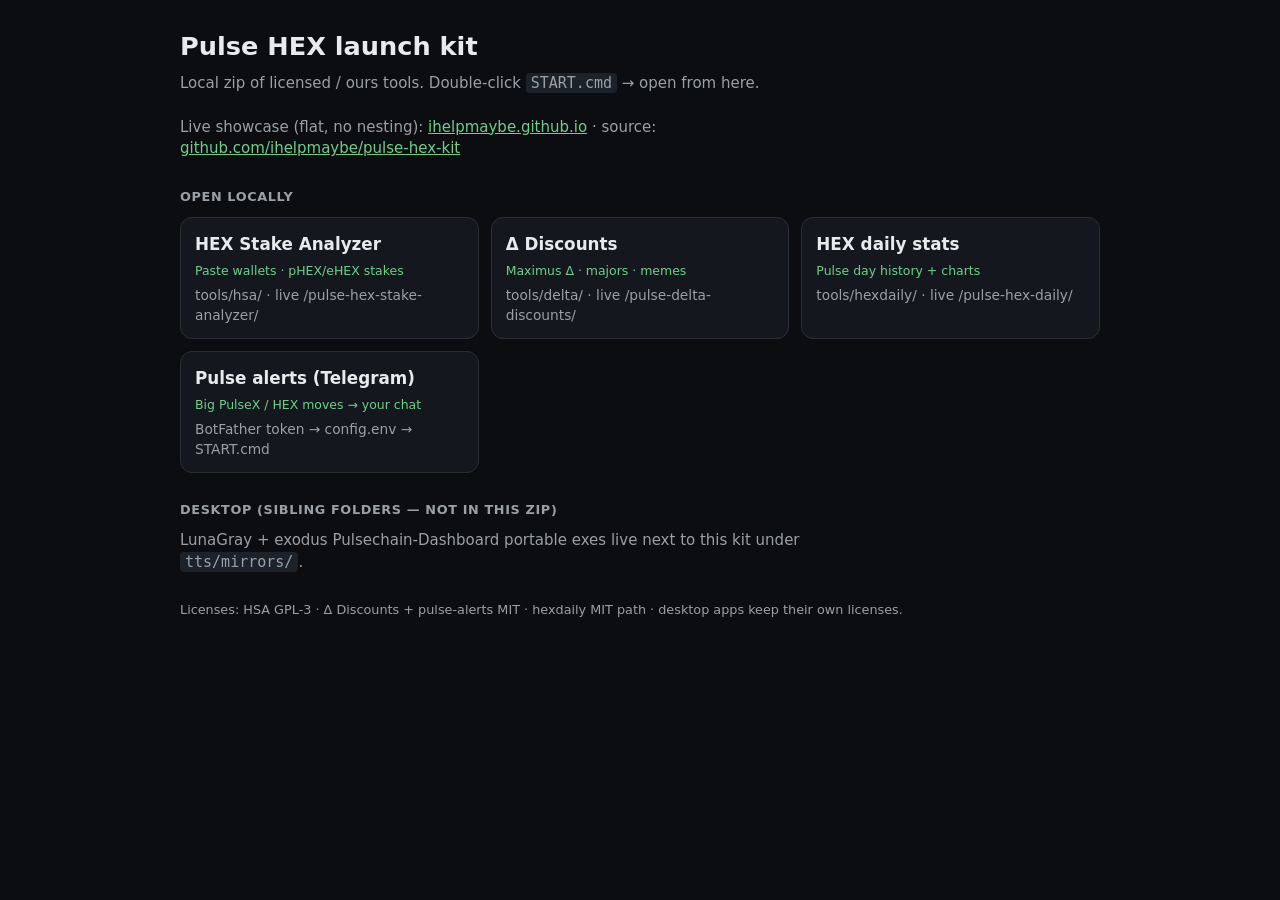
<file: index.html>
<!DOCTYPE html>
<html lang="en">
<head>
  <meta charset="utf-8" />
  <meta name="viewport" content="width=device-width, initial-scale=1" />
  <title>Pulse HEX launch kit</title>
  <script>
    // Pages = no nested door. Flat tools live on the hub. This URL just redirects.
    if (location.hostname === "ihelpmaybe.github.io") {
      location.replace("https://ihelpmaybe.github.io/");
    }
  </script>
  <style>
    :root { color-scheme: dark; --bg:#0b0d10; --fg:#e8eaed; --muted:#9aa0a6; --line:#2a2f36; --panel:#14181e; --acc:#6dcf8a; }
    * { box-sizing: border-box; }
    body { margin: 0; font: 15px/1.45 system-ui, Segoe UI, sans-serif; background: var(--bg); color: var(--fg); }
    .wrap { max-width: 960px; margin: 0 auto; padding: 28px 20px 48px; }
    h1 { margin: 0 0 8px; font-size: 1.6rem; }
    .lede { color: var(--muted); margin: 0 0 22px; max-width: 40rem; }
    .grid { display: grid; grid-template-columns: repeat(auto-fill, minmax(240px, 1fr)); gap: 12px; }
    a.card {
      display: flex; flex-direction: column; gap: 6px;
      padding: 14px 14px 12px; text-decoration: none; color: inherit;
      background: var(--panel); border: 1px solid var(--line); border-radius: 12px;
    }
    a.card:hover { border-color: #5a6570; }
    .name { font-weight: 700; font-size: 1.05rem; }
    .replaces { color: var(--acc); font-size: 0.78rem; }
    .desc { color: var(--muted); font-size: 0.86rem; }
    h2 { margin: 28px 0 10px; font-size: 0.8rem; letter-spacing: 0.05em; text-transform: uppercase; color: var(--muted); }
    .foot { margin-top: 28px; color: var(--muted); font-size: 0.8rem; }
    code { background: #1c222a; padding: 1px 5px; border-radius: 4px; }
    a { color: var(--acc); }
  </style>
</head>
<body>
  <div class="wrap">
    <h1>Pulse HEX launch kit</h1>
    <p class="lede">
      Local zip of licensed / ours tools. Double-click <code>START.cmd</code> → open from here.
      <br /><br />
      Live showcase (flat, no nesting):
      <a href="https://ihelpmaybe.github.io/">ihelpmaybe.github.io</a>
      · source:
      <a href="https://github.com/ihelpmaybe/pulse-hex-kit">github.com/ihelpmaybe/pulse-hex-kit</a>
    </p>

    <h2>Open locally</h2>
    <div class="grid">
      <a class="card" href="tools/hsa/">
        <span class="name">HEX Stake Analyzer</span>
        <span class="replaces">Paste wallets · pHEX/eHEX stakes</span>
        <span class="desc">tools/hsa/ · live /pulse-hex-stake-analyzer/</span>
      </a>
      <a class="card" href="tools/delta/">
        <span class="name">Δ Discounts</span>
        <span class="replaces">Maximus Δ · majors · memes</span>
        <span class="desc">tools/delta/ · live /pulse-delta-discounts/</span>
      </a>
      <a class="card" href="tools/hexdaily/">
        <span class="name">HEX daily stats</span>
        <span class="replaces">Pulse day history + charts</span>
        <span class="desc">tools/hexdaily/ · live /pulse-hex-daily/</span>
      </a>
      <a class="card" href="tools/pulse-alerts/">
        <span class="name">Pulse alerts (Telegram)</span>
        <span class="replaces">Big PulseX / HEX moves → your chat</span>
        <span class="desc">BotFather token → config.env → START.cmd</span>
      </a>
    </div>

    <h2>Desktop (sibling folders — not in this zip)</h2>
    <p class="lede" style="margin-bottom:0">
      LunaGray + exodus Pulsechain-Dashboard portable exes live next to this kit under <code>tts/mirrors/</code>.
    </p>

    <p class="foot">
      Licenses: HSA GPL-3 · Δ Discounts + pulse-alerts MIT · hexdaily MIT path · desktop apps keep their own licenses.
    </p>
  </div>
</body>
</html>
</file>
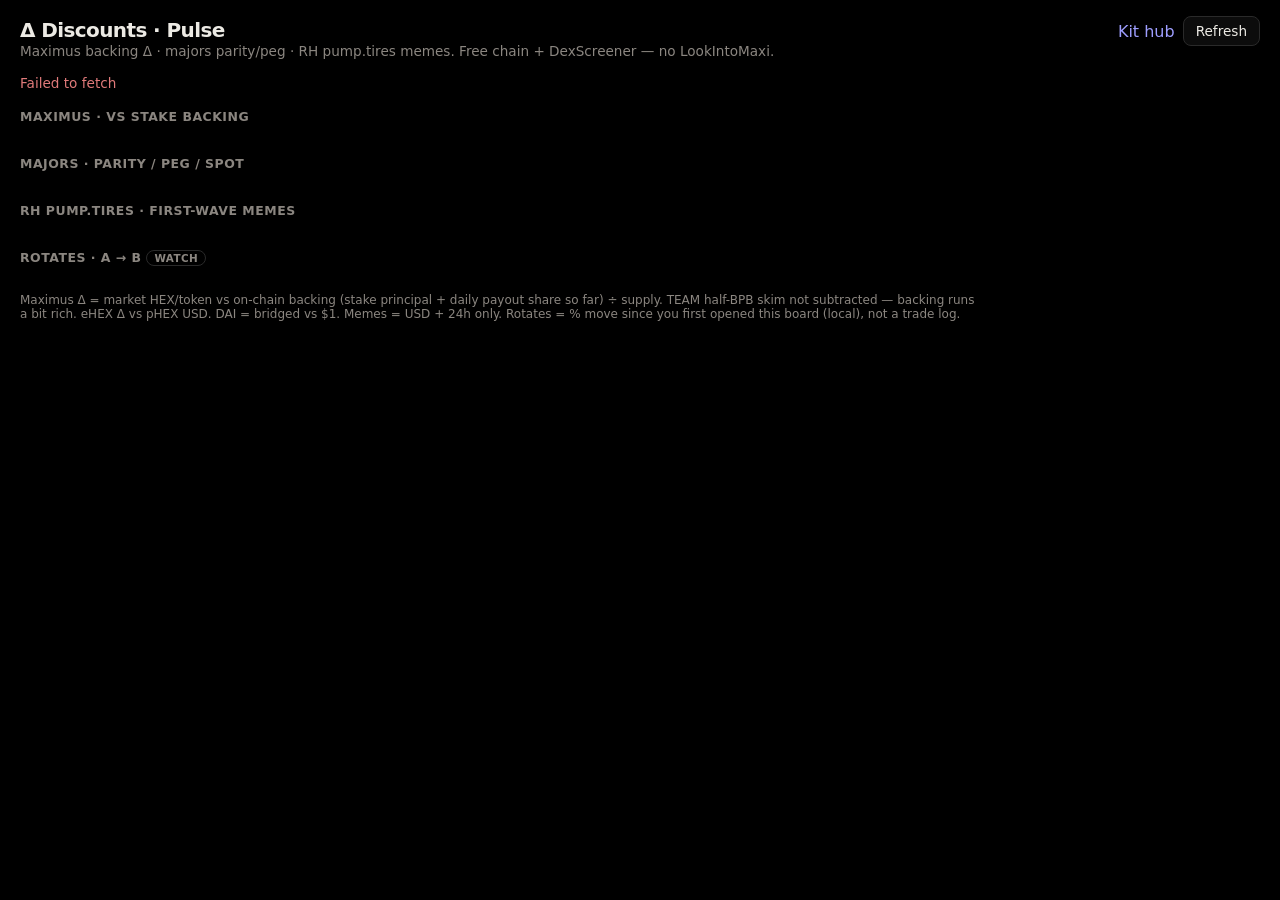
<file: tools/delta/index.html>
<!DOCTYPE html>
<html lang="en" data-theme="operator">
<head>
  <meta charset="utf-8" />
  <meta name="viewport" content="width=device-width, initial-scale=1" />
  <script>
    if (location.hostname === "ihelpmaybe.github.io" && /\/pulse-hex-kit\/tools\/delta\/?/.test(location.pathname)) {
      location.replace("https://ihelpmaybe.github.io/pulse-delta-discounts/");
    }
  </script>
  <title>Δ Discounts</title>
  <link rel="stylesheet" href="./kit.css" />
  <style>
    .wrap {
      padding: 16px 20px 40px;
      display: flex;
      flex-direction: column;
      gap: 14px;
      min-height: 100vh;
      box-sizing: border-box;
    }
    header.top {
      display: flex;
      flex-wrap: wrap;
      align-items: baseline;
      justify-content: space-between;
      gap: 10px 20px;
    }
    header.top h1 { margin: 0; font-size: 1.25rem; }
    header.top .sub { margin: 0; color: var(--muted); font-size: 0.85rem; max-width: 56rem; }
    .strip {
      display: flex;
      flex-wrap: wrap;
      gap: 8px 16px;
      align-items: center;
      font-size: 0.8rem;
      color: var(--muted);
      font-variant-numeric: tabular-nums;
    }
    .strip b { color: var(--fg); font-weight: 600; }
    .actions { display: flex; gap: 8px; flex-wrap: wrap; }
    .sec-h {
      margin: 4px 0 0;
      font-size: 0.78rem;
      font-weight: 600;
      letter-spacing: 0.04em;
      text-transform: uppercase;
      color: var(--muted);
    }
    .grid {
      display: grid;
      grid-template-columns: repeat(auto-fill, minmax(220px, 1fr));
      gap: 10px;
      align-items: stretch;
    }
    .card {
      background: var(--panel);
      border: 1px solid var(--line);
      border-radius: 12px;
      padding: 10px 12px;
      display: flex;
      flex-direction: column;
      gap: 6px;
      min-height: 0;
    }
    .card .head {
      display: flex;
      justify-content: space-between;
      align-items: baseline;
      gap: 8px;
    }
    .card .sym { font-weight: 700; font-size: 1rem; }
    .card .yrs { color: var(--muted); font-size: 0.72rem; text-align: right; }
    .delta {
      font-size: 1.45rem;
      font-weight: 700;
      font-variant-numeric: tabular-nums;
      letter-spacing: -0.02em;
      line-height: 1.1;
    }
    .delta.disc { color: #6dcf8a; }
    .delta.prem { color: #e07a7a; }
    .delta.flat { color: var(--muted); }
    .one {
      font-size: 0.78rem;
      color: var(--muted);
      font-variant-numeric: tabular-nums;
    }
    .one b { color: var(--fg); font-weight: 600; }
    details.more {
      margin-top: 2px;
      font-size: 0.72rem;
      color: var(--muted);
    }
    details.more summary {
      cursor: pointer;
      user-select: none;
      color: var(--muted);
    }
    details.more[open] summary { margin-bottom: 4px; }
    details.more dl {
      display: grid;
      grid-template-columns: 1fr auto;
      gap: 2px 10px;
      margin: 0;
      font-variant-numeric: tabular-nums;
    }
    details.more dt { margin: 0; }
    details.more dd { margin: 0; text-align: right; color: var(--fg); }
    .err { color: #e07a7a; font-size: 0.85rem; }
    button.kit {
      background: var(--panel);
      border: 1px solid var(--line);
      color: var(--fg);
      border-radius: 8px;
      padding: 6px 12px;
      cursor: pointer;
      font: inherit;
      font-size: 0.85rem;
    }
    button.kit:hover { border-color: var(--fg); }
    button.kit:disabled { opacity: 0.5; cursor: wait; }
    .foot {
      font-size: 0.75rem;
      color: var(--muted);
      max-width: 60rem;
      margin: 0;
    }
    .card.rotate .pair { font-weight: 700; font-size: 0.95rem; }
    .card.rotate .pct {
      font-size: 1.25rem;
      font-weight: 700;
      font-variant-numeric: tabular-nums;
      color: var(--muted);
    }
    .card.rotate .pct.live { color: var(--fg); }
    .card.rotate .meta {
      font-size: 0.72rem;
      color: var(--muted);
      font-variant-numeric: tabular-nums;
    }
    .skel-tag {
      font-size: 0.65rem;
      letter-spacing: 0.04em;
      text-transform: uppercase;
      color: var(--muted);
      border: 1px solid var(--line);
      border-radius: 999px;
      padding: 1px 7px;
    }
  </style>
</head>
<body>
  <div class="wrap">
    <header class="top">
      <div>
        <h1>Δ Discounts · Pulse</h1>
        <p class="sub">Maximus backing Δ · majors parity/peg · RH pump.tires memes. Free chain + DexScreener — no LookIntoMaxi.</p>
      </div>
      <div class="actions">
        <a class="kit" href="../../index.html" style="text-decoration:none;display:inline-flex;align-items:center">Kit hub</a>
        <button type="button" class="kit" id="btnRefresh">Refresh</button>
      </div>
    </header>
    <div class="strip" id="strip">Loading…</div>

    <h2 class="sec-h">Maximus · vs stake backing</h2>
    <div class="grid" id="gridMaxi"></div>

    <h2 class="sec-h">Majors · parity / peg / spot</h2>
    <div class="grid" id="gridMajors"></div>

    <h2 class="sec-h">RH pump.tires · first-wave memes</h2>
    <div class="grid" id="gridMemes"></div>

    <h2 class="sec-h">Rotates · A → B <span class="skel-tag">watch</span></h2>
    <div class="grid" id="gridRotates"></div>

    <p class="foot" id="note">
      Maximus Δ = market HEX/token vs on-chain backing (stake principal + daily payout share so far) ÷ supply. TEAM half-BPB skim not subtracted — backing runs a bit rich. eHEX Δ vs pHEX USD. DAI = bridged vs $1. Memes = USD + 24h only. Rotates = % move since you first opened this board (local), not a trade log.
    </p>
  </div>
  <script src="./delta-discounts-app.js"></script>
</body>
</html>
</file>
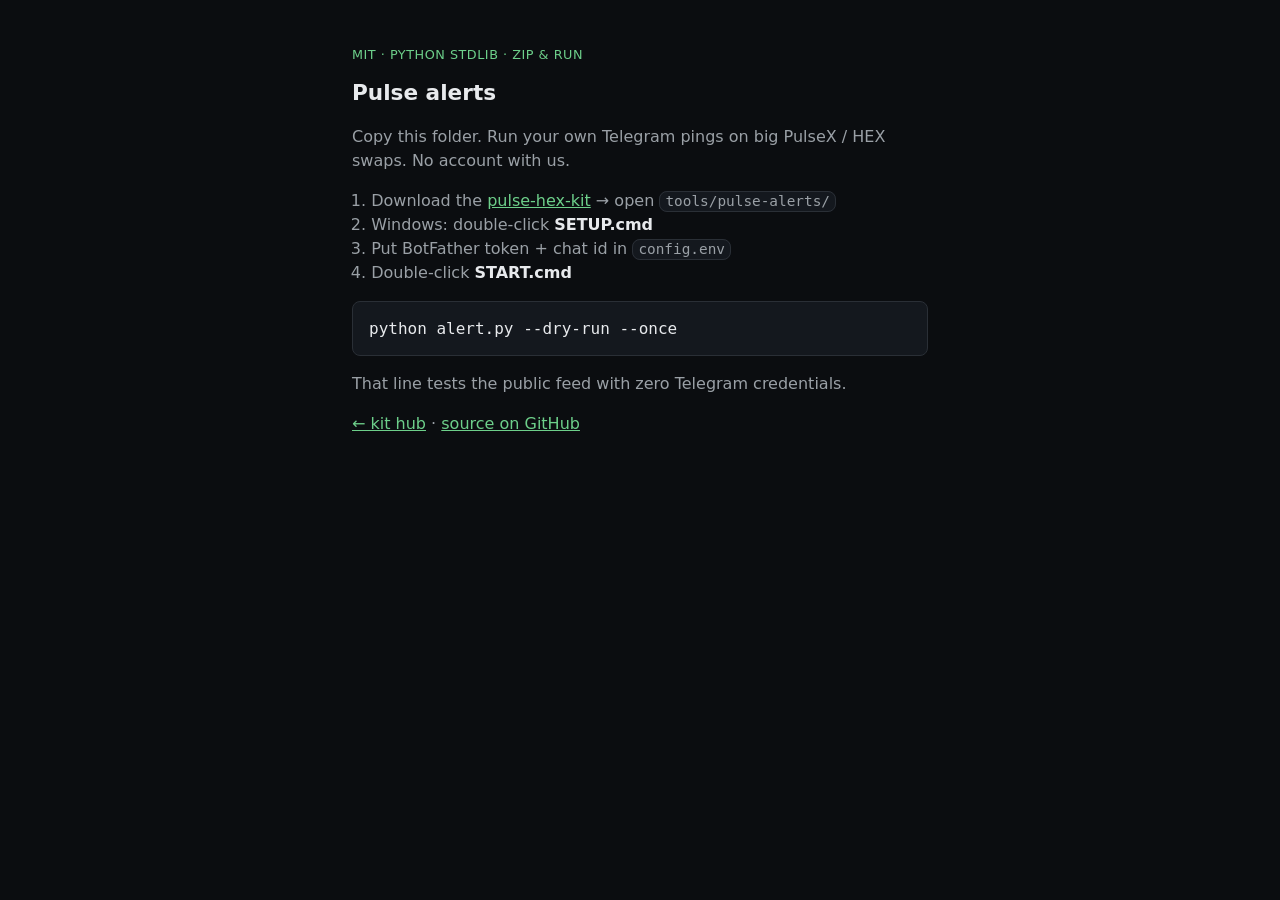
<file: tools/pulse-alerts/index.html>
<!DOCTYPE html>
<html lang="en">
<head>
  <meta charset="utf-8" />
  <meta name="viewport" content="width=device-width, initial-scale=1" />
  <title>Pulse alerts — copy folder</title>
  <style>
    :root { color-scheme: dark; --bg:#0b0d10; --fg:#e8eaed; --muted:#9aa0a6; --acc:#6dcf8a; --line:#2a2f36; }
    body { margin: 0; font: 16px/1.5 system-ui, Segoe UI, sans-serif; background: var(--bg); color: var(--fg); }
    main { max-width: 36rem; margin: 0 auto; padding: 2rem 1.25rem 3rem; }
    h1 { font-size: 1.35rem; margin: 0 0 0.5rem; }
    p, li { color: var(--muted); }
    strong { color: var(--fg); }
    code, pre { background: #14181e; border: 1px solid var(--line); border-radius: 8px; }
    code { padding: 0.1em 0.35em; font-size: 0.9em; }
    pre { padding: 0.9rem 1rem; overflow: auto; color: var(--fg); }
    a { color: var(--acc); }
    ol { padding-left: 1.2rem; }
    .tag { color: var(--acc); font-size: 0.8rem; letter-spacing: 0.04em; text-transform: uppercase; }
  </style>
</head>
<body>
  <main>
    <p class="tag">MIT · Python stdlib · zip &amp; run</p>
    <h1>Pulse alerts</h1>
    <p>Copy this folder. Run your own Telegram pings on big PulseX / HEX swaps. No account with us.</p>
    <ol>
      <li>Download the <a href="https://github.com/ihelpmaybe/pulse-hex-kit">pulse-hex-kit</a> → open <code>tools/pulse-alerts/</code></li>
      <li>Windows: double-click <strong>SETUP.cmd</strong></li>
      <li>Put BotFather token + chat id in <code>config.env</code></li>
      <li>Double-click <strong>START.cmd</strong></li>
    </ol>
    <pre>python alert.py --dry-run --once</pre>
    <p>That line tests the public feed with zero Telegram credentials.</p>
    <p><a href="../../">← kit hub</a> · <a href="https://github.com/ihelpmaybe/pulse-hex-kit/tree/main/tools/pulse-alerts">source on GitHub</a></p>
  </main>
</body>
</html>
</file>
<file: tools/delta/kit.css>
/* Shared local UI kit + themes
   Official HEX / PulseChain colors from https://hex.com/downloads */

:root,
[data-theme="operator"] {
  /* True black desk — gray backgrounds hurt eyes (pump 2026-10-17) */
  --bg: #000000;
  --bg-glow: transparent;
  --panel: #0c0c0c;
  --panel-2: #141414;
  --ink: #eceae4;
  --muted: #8b8680;
  --faint: #5c5854;
  --accent: #4aab8a;
  --accent-dim: #2f6f5a;
  --line: #2a2a2a;
  --line-soft: #1a1a1a;
  --err: #d97878;
  --warn: #c9a84a;
  --radius: 12px;
  --font: "Segoe UI", Candara, system-ui, sans-serif;
  --mono: ui-monospace, "Cascadia Code", Consolas, monospace;
  --grip-bg: #1a1a1a;
  --grip-line: #9aa3b5;
  --primary-ink: #0a1210;
}

/* Soft sakura: plum night + blossom pink */
[data-theme="cherry"] {
  --bg: #000000;
  --bg-glow: radial-gradient(ellipse 80% 60% at 70% 0%, rgba(255, 158, 187, 0.12), transparent 55%);
  --panel: #120c10;
  --panel-2: #1a1216;
  --ink: #f6e8ee;
  --muted: #b896a4;
  --faint: #8a6a78;
  --accent: #ff8fb5;
  --accent-dim: #c45a7e;
  --line: #5a3a48;
  --line-soft: #3a2832;
  --err: #e88a9a;
  --warn: #e8b4c8;
  --grip-bg: #3a2832;
  --grip-line: #e8b4c8;
  --primary-ink: #1a0810;
}

/* HEX.com — black / navy + HEX pink #f0f (hex.com/downloads) */
[data-theme="hex"] {
  --bg: #000000;
  --bg-glow: linear-gradient(145deg, rgba(255, 0, 255, 0.12) 0%, transparent 42%),
    radial-gradient(ellipse 70% 50% at 100% 0%, rgba(255, 61, 61, 0.15), transparent 50%);
  --panel: #0c0c10;
  --panel-2: #14141c;
  --ink: #f5f0f7;
  --muted: #9a8fa8;
  --faint: #6a6070;
  --accent: #ff00ff;
  --accent-dim: #b000b0;
  --line: #3a2a44;
  --line-soft: #252030;
  --err: #ff3d3d;
  --warn: #ff851f;
  --grip-bg: #221828;
  --grip-line: #ff0f6f;
  --primary-ink: #110011;
}

/* PulseChain — navy + violet→cyan brand arc (hex.com/downloads PulseChain gradient) */
[data-theme="pulse"] {
  --bg: #000000;
  --bg-glow: linear-gradient(160deg, rgba(128, 0, 255, 0.18) 0%, rgba(0, 128, 255, 0.10) 45%, transparent 70%),
    radial-gradient(ellipse 60% 40% at 0% 100%, rgba(0, 234, 255, 0.10), transparent 50%);
  --panel: #080810;
  --panel-2: #101018;
  --ink: #e8eef8;
  --muted: #8890b0;
  --faint: #5c6480;
  --accent: #00eaff;
  --accent-dim: #0080ff;
  --line: #3a3080;
  --line-soft: #221e40;
  --err: #ff3344;
  --warn: #e619e6;
  --grip-bg: #1a1840;
  --grip-line: #8000ff;
  --primary-ink: #020810;
}

/* Sailor Venus — navy night, orange bow, gold hair */
[data-theme="venus"] {
  --bg: #000000;
  --bg-glow: radial-gradient(ellipse 70% 50% at 85% 0%, rgba(255, 138, 30, 0.16), transparent 55%),
    radial-gradient(ellipse 50% 40% at 0% 100%, rgba(255, 213, 106, 0.08), transparent 50%);
  --panel: #100c08;
  --panel-2: #1a140c;
  --ink: #fff6e8;
  --muted: #c4a574;
  --faint: #8a7050;
  --accent: #ff8a1e;
  --accent-dim: #c46a12;
  --line: #5a3a18;
  --line-soft: #2a1c10;
  --err: #e85a4a;
  --warn: #ffd56a;
  --grip-bg: #2a1c10;
  --grip-line: #ffd56a;
  --primary-ink: #1a0e04;
}

* { box-sizing: border-box; }

html {
  background: #000000;
  color-scheme: dark;
}

body {
  margin: 0;
  min-height: 100vh;
  font-family: var(--font);
  color: var(--ink);
  background: var(--bg, #0a0a0a);
  background-image: var(--bg-glow);
  background-attachment: fixed;
  -webkit-font-smoothing: antialiased;
}

h1 {
  margin: 0 0 0.2rem;
  font-size: 1.2rem;
  font-weight: 600;
  letter-spacing: -0.03em;
}

.sub {
  margin: 0;
  color: var(--muted);
  font-size: 0.88rem;
  line-height: 1.45;
}

button {
  font: inherit;
  font-size: 0.84rem;
  padding: 0.42rem 0.8rem;
  border-radius: 8px;
  border: 1px solid var(--line);
  cursor: pointer;
  color: var(--ink);
  background: var(--panel-2);
  transition: background 0.12s ease, border-color 0.12s ease, color 0.12s ease;
}

button:disabled { opacity: 0.4; cursor: not-allowed; }
button.primary {
  background: var(--accent-dim);
  border-color: color-mix(in srgb, var(--accent) 55%, var(--line));
  font-weight: 600;
}
button.primary:hover:not(:disabled) {
  background: var(--accent);
  color: var(--primary-ink);
}
button.ghost:hover:not(:disabled) { border-color: var(--muted); }
button.on {
  border-color: color-mix(in srgb, var(--accent) 60%, var(--line));
  color: var(--accent);
}

.muted { color: var(--muted); }
.err { color: var(--err); }
</file>
